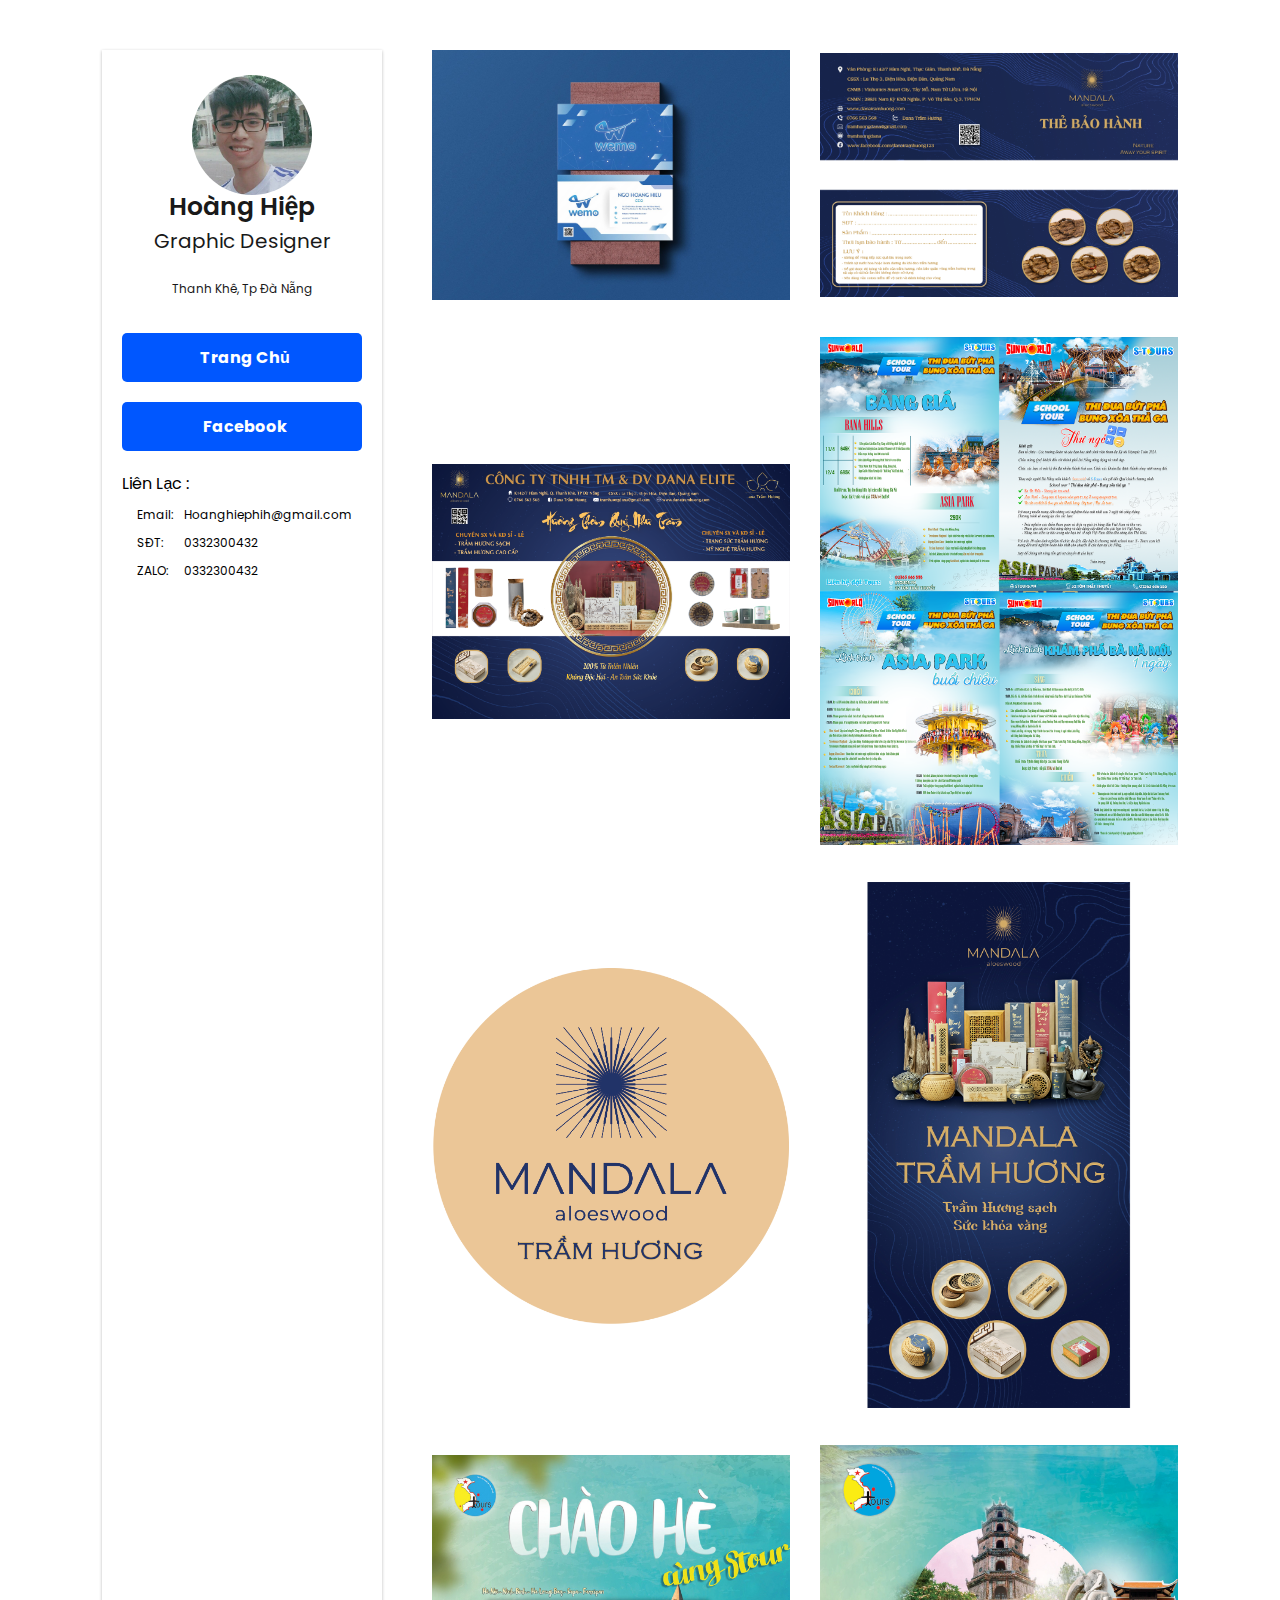
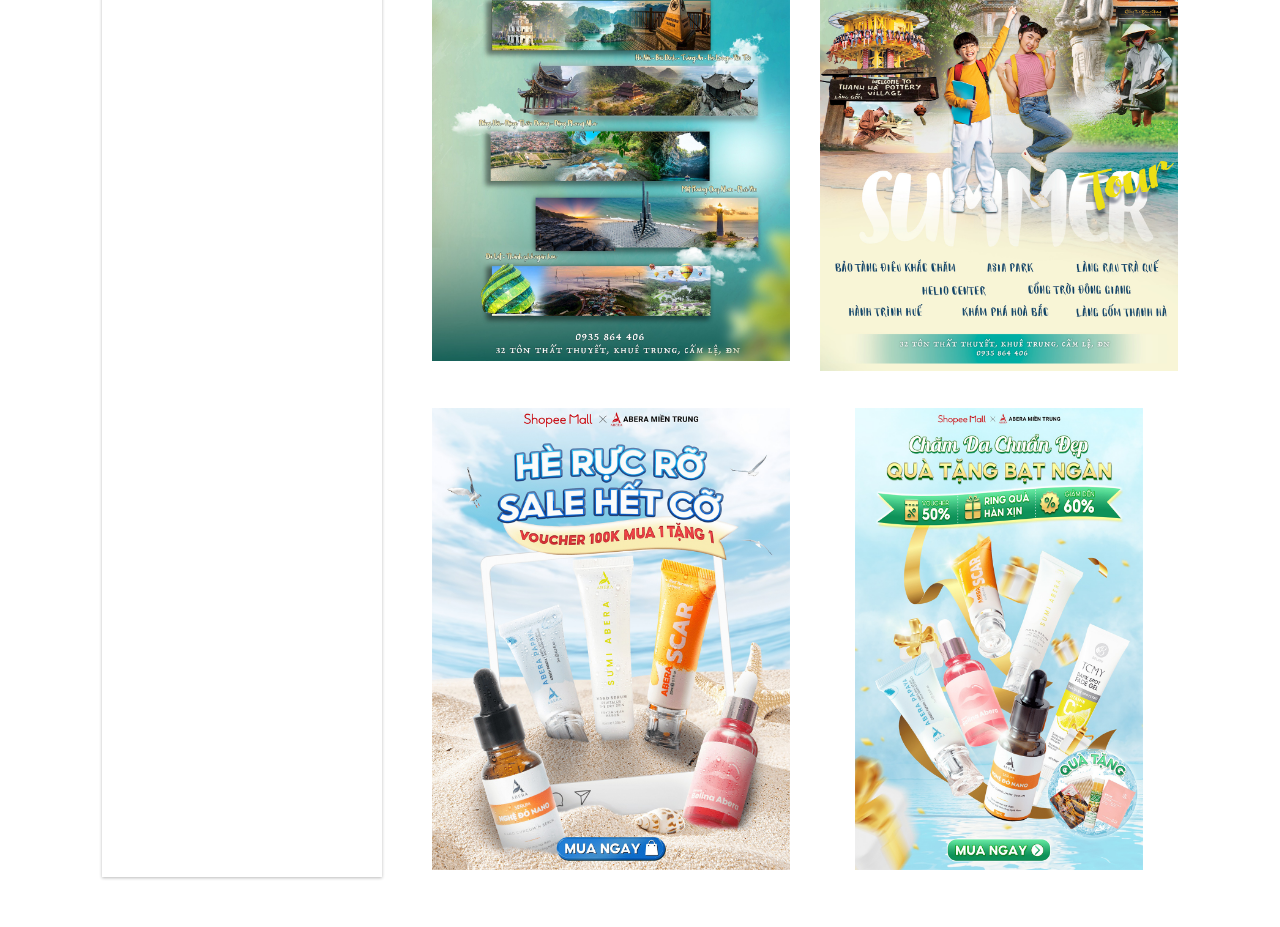
<file: 2d.html>
<!DOCTYPE html>
<html lang="en">

<head>
    <meta charset="UTF-8">
    <meta http-equiv="X-UA-Compatible" content="IE=edge">
    <meta name="viewport" content="width=device-width, initial-scale=1.0">
    <link rel="stylesheet" href="./assets/css/2d.css">
    <link rel="stylesheet" href="./assets/css/lightbox.css">
    <link rel="stylesheet" href="https://pro.fontawesome.com/releases/v5.10.0/css/all.css"
        integrity="sha384-AYmEC3Yw5cVb3ZcuHtOA93w35dYTsvhLPVnYs9eStHfGJvOvKxVfELGroGkvsg+p" crossorigin="anonymous" />
    <link rel="shortcut icon" href="./assets/img/favicon.png" type="image/x-icon">

    <title>Thiết Kế 2D</title>
</head>

<body>
    <div class="container">
        <div class="rightside">
            <div class="rightside__box">
                <div class="rightside__container">
                    <div class="rightside__avatar">
                        <img src="./assets/img/about.jpg" alt="">
                    </div>
                    <div class="rightside__name">
                        <h1>Hoàng Hiệp</h1>
                    </div>
                    <div class="rightside__description">
                        <h1>Graphic Designer</h1><br>
                    </div>
                    <div class="rightside__local">
                        <i class="fas fa-map-marker-alt local__icon"></i>
                        Thanh Khê, Tp Đà Nẵng
                    </div>
                </div>
                <div class="home btn">
                    <a href="./index.html"><i class="fas fa-home home__icon"></i> Trang Chủ
                    </a>
                 </div>
                <!--<div class="contact__btn btn">
                    <a href="https://www.behance.net/xuanthang1437">
                        <i class="fab fa-behance contact__icon"> </i>
                        Behance
                    </a>
                </div> -->
                <div class="contact__btn btn">
                    <a href="https://www.facebook.com/hoanghiephih/">
                        <i class="fab fa-facebook-f contact__icon"></i>
                        Facebook
                    </a>
                </div>
                <div class="rightside__des">
                    <span class="rightside__title">Liên Lạc :</span>

                    <div class="des__box">
                        <div class="des__title">
                            <span class="des__title-email">Email:</span>
                            <span class="des__title-email">SĐT:</span>
                            <span class="des__title-email">ZALO:</span>
                        </div>
                        <div class="des__des">
                            <span class="des__des-email">Hoanghiephih@gmail.com</span>
                            <span class="des__des-email">0332300432</span>
                            <span class="des__des-email">0332300432</span>
                        </div>

                    </div>
                </div>
            </div>
        </div>
        <div class="leftside">
            <div class="gallery">
                <div class="work__img" data-item="poster">
                    <a href="./assets/img/2dimg/1.jpg" data-lightbox="models" data-title="Caption1">
                        <img src="./assets/img/2dimg/1.jpg" alt="">
                    </a>
                </div>
                <div class="work__img" data-item="poster">
                    <a href="./assets/img/2dimg/2.jpg" data-lightbox="models" data-title="Caption1">
                        <img src="./assets/img/2dimg/2.jpg" alt="">
                    </a>
                </div>
                <div class="work__img" data-item="visit">
                    <a href="./assets/img/2dimg/6.png" data-lightbox="models" data-title="Caption1">
                        <img src="./assets/img/2dimg/6.png" alt="">
                    </a>
                </div>
                <div class="work__img" data-item="banner">
                    <a href="./assets/img/2dimg/4.png" data-lightbox="models" data-title="Caption1">
                        <img src="./assets/img/2dimg/4.png" alt="">
                    </a>
                </div>
                <div class="work__img" data-item="banner">
                    <a href="./assets/img/2dimg/5.jpg" data-lightbox="models" data-title="Caption1">
                        <img src="./assets/img/2dimg/5.png" alt="">
                    </a>
                </div>
                <div class="work__img" data-item="visit">
                    <a href="./assets/img/2dimg/3.jpg" data-lightbox="models" data-title="Caption1">
                        <img src="./assets/img/2dimg/3.jpg" alt="">
                    </a>
                </div>
                <div class="work__img" data-item="visit">
                    <a href="./assets/img/2dimg/7.png" data-lightbox="models" data-title="Caption1">
                        <img src="./assets/img/2dimg/7.png" alt="">
                    </a>
                </div>
                <div class="work__img" data-item="visit">
                    <a href="./assets/img/2dimg/8.png" data-lightbox="models" data-title="Caption1">
                        <img src="./assets/img/2dimg/8.png" alt="">
                    </a>
                </div>
                <div class="work__img" data-item="visit">
                    <a href="./assets/img/2dimg/10.png" data-lightbox="models" data-title="Caption1">
                        <img src="./assets/img/2dimg/10.png" alt="">
                    </a>
                </div>
                <div class="work__img" data-item="visit">
                    <a href="./assets/img/2dimg/11.png" data-lightbox="models" data-title="Caption1">
                        <img src="./assets/img/2dimg/11.png" alt="">
                    </a>
                </div>
            </div>
        </div>
    </div>
    <script src="./assets/js/lightbox-plus-jquery.js"></script>
</body>

</html>
</file>
<file: assets/css/2d.css>
@import url("https://fonts.googleapis.com/css2?family=Poppins:wght@400;500;600&display=swap");

* {
  margin: 0;
  padding: 0;
  box-sizing: border-box;
  font-family: "Poppins", sans-serif;
}
html {
  scroll-behavior: smooth;
}

ul {
  list-style: none;
}

a {
  text-decoration: none;
  color: #fff;
}

button {
  cursor: pointer;
  border: none;
  outline: none;
}

img {
  max-width: 120%;
  height: auto;
}
.btn {
  color: #fff;
  display: flex;
  justify-content: center;
  font-size: 12px;
  font-weight: 700;
  padding: 12px 18px;
  background-color: #191919;
  margin-bottom: 10px;
}
.gallery .work__img .hide {
  display: none;
}
/* Right Side */
.rightside {
  position: relative;
  box-shadow: 0 1px 3px rgb(25 25 25 / 30%);
}
.rightside__container {
  color: #191919;
  font-size: 12px;
  line-height: 15.6px;
  text-align: center;
  padding: 25px 30px 16px;
}
.rightside__box {
  width: 100%;
  background-color: #fff;
  border-radius: 3px;
  font-size: 12px;
  padding-bottom: 26px;
}
.rightside__avatar {
  width: 100px;
  height: 100px;
  color: #191919;
  display: inline-block;
  font-size: 12px;
  text-align: center;
  margin-bottom: 20px;
}
.rightside__avatar img {
  border-radius: 50%;
}
.rightside__name {
  text-align: center;
  margin-bottom: 20px;
}
.rightside__name h1 {
  font-size: 25px;
  font-weight: 600;
}
.rightside__description {
  text-align: center;
  margin-bottom: 16px;
}
.rightside__description h1 {
  font-size: 20px;
  font-weight: 400;
}
.home {
  margin: 20px;
  border-radius: 5px;
  cursor: pointer;
  background-color: #0057ff;
}
.home:hover {
  background-color: #003ecb;
}
.home a {
  width: 100%;
  text-align: center;
  font-size: 16px;
}
.home__icon {
  font-size: 16px;
  padding-right: 5px;
}

.contact__btn {
  margin: 20px;
  border-radius: 5px;
  cursor: pointer;
  background-color: #0057ff;
  text-align: center;
}
.contact__btn:hover {
  background-color: #003ecb;
}
.contact__btn a {
  width: 100%;
  text-align: center;
  font-size: 16px;
}
.contact__icon {
  font-size: 16px;
  padding-right: 5px;
}
.rightside__des {
  margin: 20px;
}
.rightside__title {
  font-size: 16px;
}
.des__box {
  display: flex;
  padding-left: 15px;
  margin-top: 10px;
}

.des__des,
.des__title {
  display: flex;
  flex-direction: column;
  margin-right: 10px;
  margin-bottom: 5px;
}
.des__title-email,
.des__des-email {
  margin-bottom: 10px;
}
/* Left Side */

.container {
  width: 100%;
  min-height: 100vh;
  display: grid;
  grid-template-columns: 1fr 3fr;
  gap: 50px;
  padding: 50px 8%;
}
.gallery {
  display: grid;
  grid-template-columns: repeat(auto-fit, minmax(250px, 1fr));
  grid-gap: 30px;
}
.gallery .work__img {
  width: 100%;
  object-fit: cover;
  display: flex;
  align-items: center;
}
.gallery img {
  width: 100%;
}
.work__item {
  cursor: pointer;
}

/* Media */
@media screen and (max-width: 678px) {
  .container {
    display: flex;
    flex-direction: column;
    flex-wrap: wrap;
  }
  .work__container {
    margin-bottom: 30px;
    flex-wrap: wrap;
    row-gap: 10px;
  }
  .work__item {
    font-size: 12px;
    padding: 9px 10px;
  }
}
</file>
